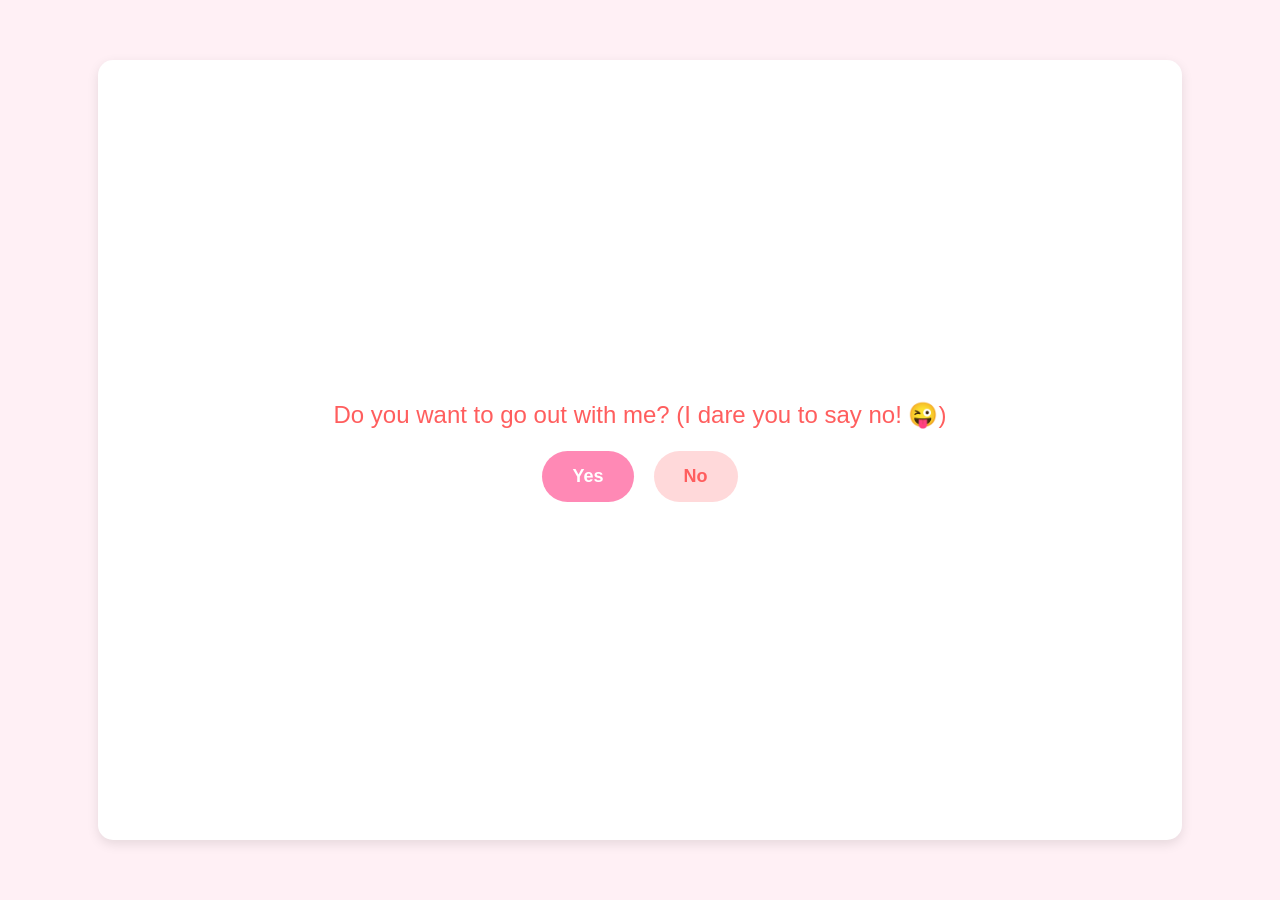
<file: index.html>
<!DOCTYPE html>
<html lang="en">
<head>
    <meta charset="UTF-8">
    <meta name="viewport" content="width=device-width, initial-scale=1.0">
    <title>Playful and Romantic Button</title>
    <link rel="stylesheet" href="style.css">
</head>
<body>
    <div class="container">
        <div class="message">
            Do you want to go out with me? (I dare you to say no! 😜)
        </div>
        <div class="btn-container">
            <button id="yes">Yes</button>
            <button id="no">No</button>
        </div>
    </div>

    <script src="script.js"></script>
</body>
</html>
</file>
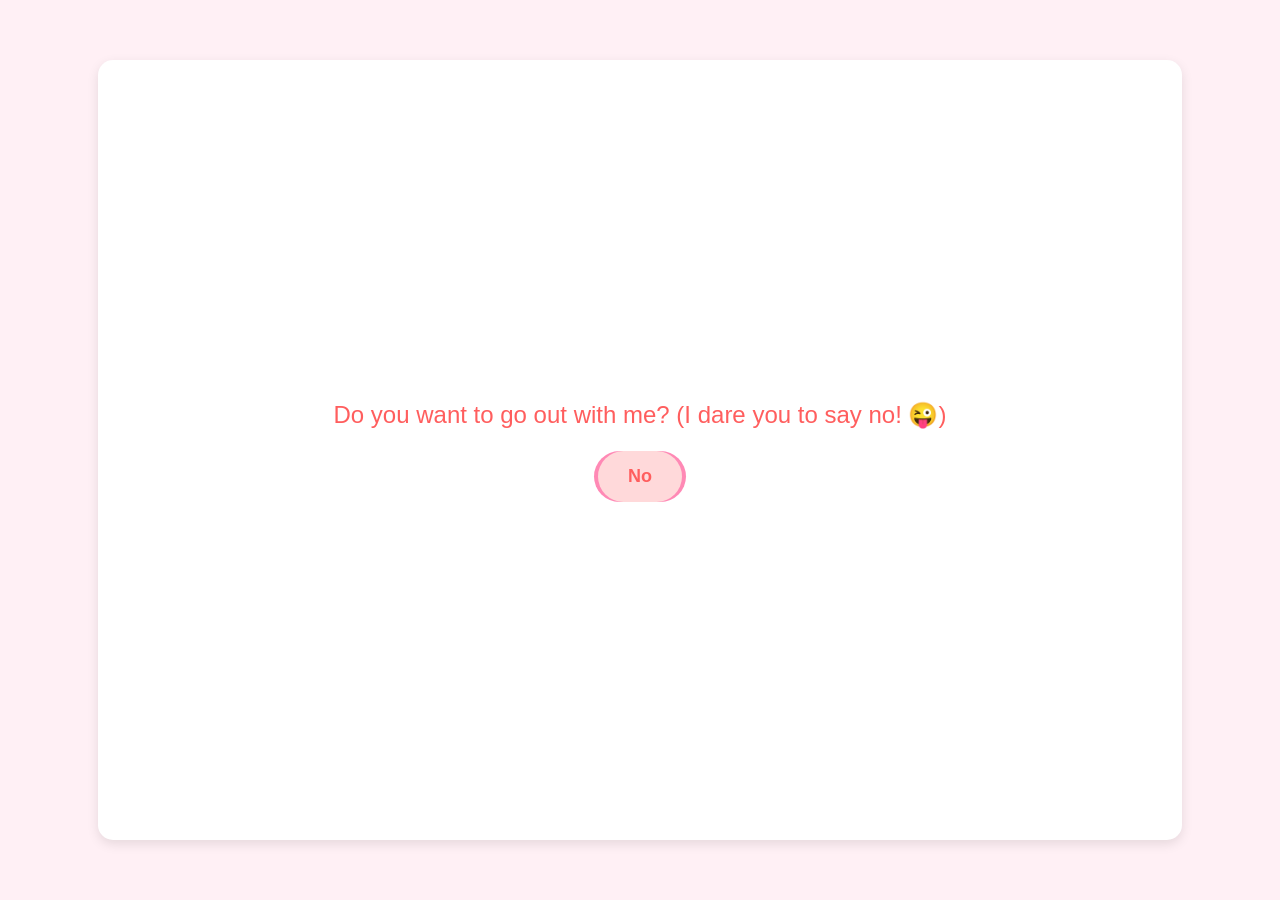
<file: Index.html>
<!DOCTYPE html>
<html lang="en">
<head>
    <meta charset="UTF-8">
    <meta name="viewport" content="width=device-width, initial-scale=1.0">
    <title>Playful and Romantic Button</title>
    <style>
        body, html {
    width: 100%;
    height: 100%;
    margin: 0;
    padding: 0;
    overflow: hidden; /* Prevents scrolling */
    font-family: 'Segoe UI', Tahoma, Geneva, Verdana, sans-serif;
    background-color: #fff0f5; /* Soft pink background for a romantic feel */
    color: #6a4c4c; /* Subtle brown color for text */
    text-align: center;
    display: flex;
    justify-content: center;
    align-items: center;
}

.container {
    position: relative;
    width: 80%;
    height: 80%;
    display: flex;
    flex-direction: column;
    justify-content: center;
    align-items: center;
    padding: 30px;
    border-radius: 15px;
    background: #ffffff; /* White background for clean minimalism */
    box-shadow: 0px 4px 12px rgba(0, 0, 0, 0.1);
    transition: all 0.3s ease;
}

.message {
    font-size: 24px;
    margin-bottom: 20px;
    font-weight: 500;
    color: #ff5e5e; /* Romantic red color for the question */
    line-height: 1.4;
}

.btn-container {
    display: flex;
    justify-content: center;
    gap: 20px;
}

#yes, #no {
    padding: 15px 30px;
    font-size: 18px;
    cursor: pointer;
    border: none;
    border-radius: 30px; /* Rounded buttons for a soft look */
    transition: transform 0.3s ease, background-color 0.2s ease;
    font-weight: 600;
}

#yes {
    background-color: #ff89b5; /* Soft pink for "Yes" */
    color: white;
}

#yes:hover {
    background-color: #ff5e5e; /* Darker pink on hover */
    transform: scale(1.1);
}

#no {
    background-color: #ffd9da; /* Lighter red for "No" */
    color: #ff5e5e; /* Romantic red text color */
}

#no:hover {
    background-color: #ff5e5e; /* Darker red on hover */
    transform: scale(1.1);
    color: white; /* White text on hover */
}

#no {
    position: absolute;
}

.container:hover {
    box-shadow: 0px 6px 16px rgba(0, 0, 0, 0.15); /* Subtle hover shadow for the container */
}


@keyframes moveNoButton {
    0% { transform: translate(0, 0); }
    25% { transform: translate(50px, -50px); }
    50% { transform: translate(-50px, 50px); }
    75% { transform: translate(30px, 30px); }
    100% { transform: translate(0, 0); }
}


    </style>
</head>
<body>
    <div class="container">
        <div class="message">
            Do you want to go out with me? (I dare you to say no! 😜)
        </div>
        <div class="btn-container">
            <button id="yes">Yes</button>
            <button id="no">No</button>
        </div>
    </div>

    <script src="script.js"></script>
</body>
</html>
</file>
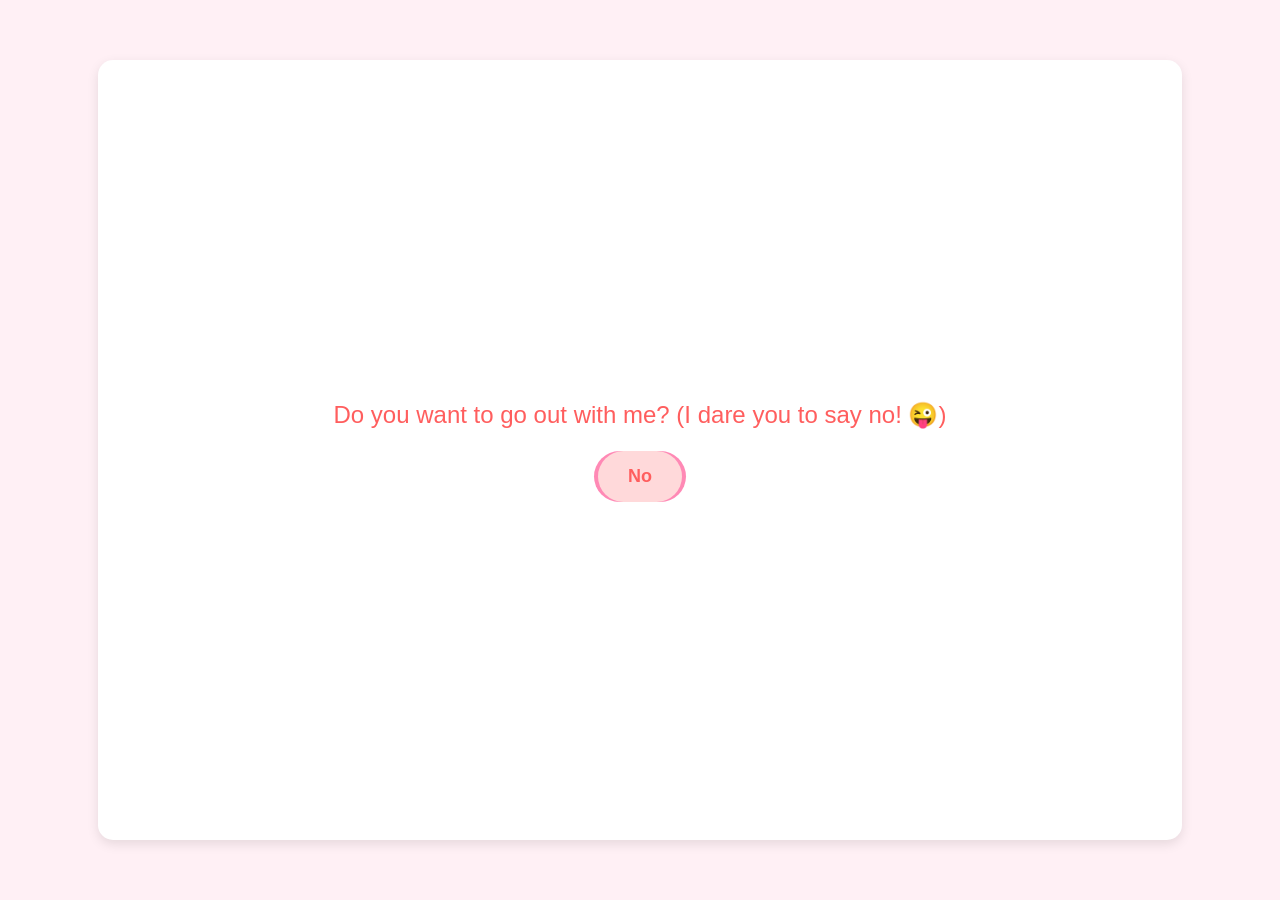
<file: outing.html>
<!DOCTYPE html>
<html lang="en">
<head>
    <meta charset="UTF-8">
    <meta name="viewport" content="width=device-width, initial-scale=1.0">
    <title>Playful and Romantic Button</title>
    <style>
        body, html {
    width: 100%;
    height: 100%;
    margin: 0;
    padding: 0;
    overflow: hidden; /* Prevents scrolling */
    font-family: 'Segoe UI', Tahoma, Geneva, Verdana, sans-serif;
    background-color: #fff0f5; /* Soft pink background for a romantic feel */
    color: #6a4c4c; /* Subtle brown color for text */
    text-align: center;
    display: flex;
    justify-content: center;
    align-items: center;
}

.container {
    position: relative;
    width: 80%;
    height: 80%;
    display: flex;
    flex-direction: column;
    justify-content: center;
    align-items: center;
    padding: 30px;
    border-radius: 15px;
    background: #ffffff; /* White background for clean minimalism */
    box-shadow: 0px 4px 12px rgba(0, 0, 0, 0.1);
    transition: all 0.3s ease;
}

.message {
    font-size: 24px;
    margin-bottom: 20px;
    font-weight: 500;
    color: #ff5e5e; /* Romantic red color for the question */
    line-height: 1.4;
}

.btn-container {
    display: flex;
    justify-content: center;
    gap: 20px;
}

#yes, #no {
    padding: 15px 30px;
    font-size: 18px;
    cursor: pointer;
    border: none;
    border-radius: 30px; /* Rounded buttons for a soft look */
    transition: transform 0.3s ease, background-color 0.2s ease;
    font-weight: 600;
}

#yes {
    background-color: #ff89b5; /* Soft pink for "Yes" */
    color: white;
}

#yes:hover {
    background-color: #ff5e5e; /* Darker pink on hover */
    transform: scale(1.1);
}

#no {
    background-color: #ffd9da; /* Lighter red for "No" */
    color: #ff5e5e; /* Romantic red text color */
}

#no:hover {
    background-color: #ff5e5e; /* Darker red on hover */
    transform: scale(1.1);
    color: white; /* White text on hover */
}

#no {
    position: absolute;
}

.container:hover {
    box-shadow: 0px 6px 16px rgba(0, 0, 0, 0.15); /* Subtle hover shadow for the container */
}

/* Keyframe animation for the 'No' button to make it more playful */
@keyframes moveNoButton {
    0% { transform: translate(0, 0); }
    25% { transform: translate(50px, -50px); }
    50% { transform: translate(-50px, 50px); }
    75% { transform: translate(30px, 30px); }
    100% { transform: translate(0, 0); }
}


    </style>
</head>
<body>
    <div class="container">
        <div class="message">
            Do you want to go out with me? (I dare you to say no! 😜)
        </div>
        <div class="btn-container">
            <button id="yes">Yes</button>
            <button id="no">No</button>
        </div>
    </div>

    <script src="script.js"></script>
</body>
</html>
</file>
<file: style.css>
body, html {
    width: 100%;
    height: 100%;
    margin: 0;
    padding: 0;
    overflow: hidden; /* Prevents scrolling */
    font-family: 'Segoe UI', Tahoma, Geneva, Verdana, sans-serif;
    background-color: #fff0f5; /* Soft pink background for a romantic feel */
    color: #6a4c4c; /* Subtle brown color for text */
    text-align: center;
    display: flex;
    justify-content: center;
    align-items: center;
}

.container {
    position: relative;
    width: 80%;
    height: 80%;
    display: flex;
    flex-direction: column;
    justify-content: center;
    align-items: center;
    padding: 30px;
    border-radius: 15px;
    background: #ffffff; /* White background for clean minimalism */
    box-shadow: 0px 4px 12px rgba(0, 0, 0, 0.1);
    transition: all 0.3s ease;
}

.message {
    font-size: 24px;
    margin-bottom: 20px;
    font-weight: 500;
    color: #ff5e5e; /* Romantic red color for the question */
    line-height: 1.4;
}

.btn-container {
    display: flex;
    justify-content: center;
    gap: 20px;
}

#yes, #no {
    padding: 15px 30px;
    font-size: 18px;
    cursor: pointer;
    border: none;
    border-radius: 30px; /* Rounded buttons for a soft look */
    transition: transform 0.3s ease, background-color 0.2s ease;
    font-weight: 600;
}

#yes {
    background-color: #ff89b5; /* Soft pink for "Yes" */
    color: white;
}

#yes:hover {
    background-color: #ff5e5e; /* Darker pink on hover */
    transform: scale(1.1);
}

#no {
    background-color: #ffd9da; /* Lighter red for "No" */
    color: #ff5e5e; /* Romantic red text color */
    position: relative;
}

#no:hover {
    background-color: #ff5e5e; /* Darker red on hover */
    transform: scale(1.1);
    color: white; /* White text on hover */
}

.container:hover {
    box-shadow: 0px 6px 16px rgba(0, 0, 0, 0.15); /* Subtle hover shadow for the container */
}
</file>
